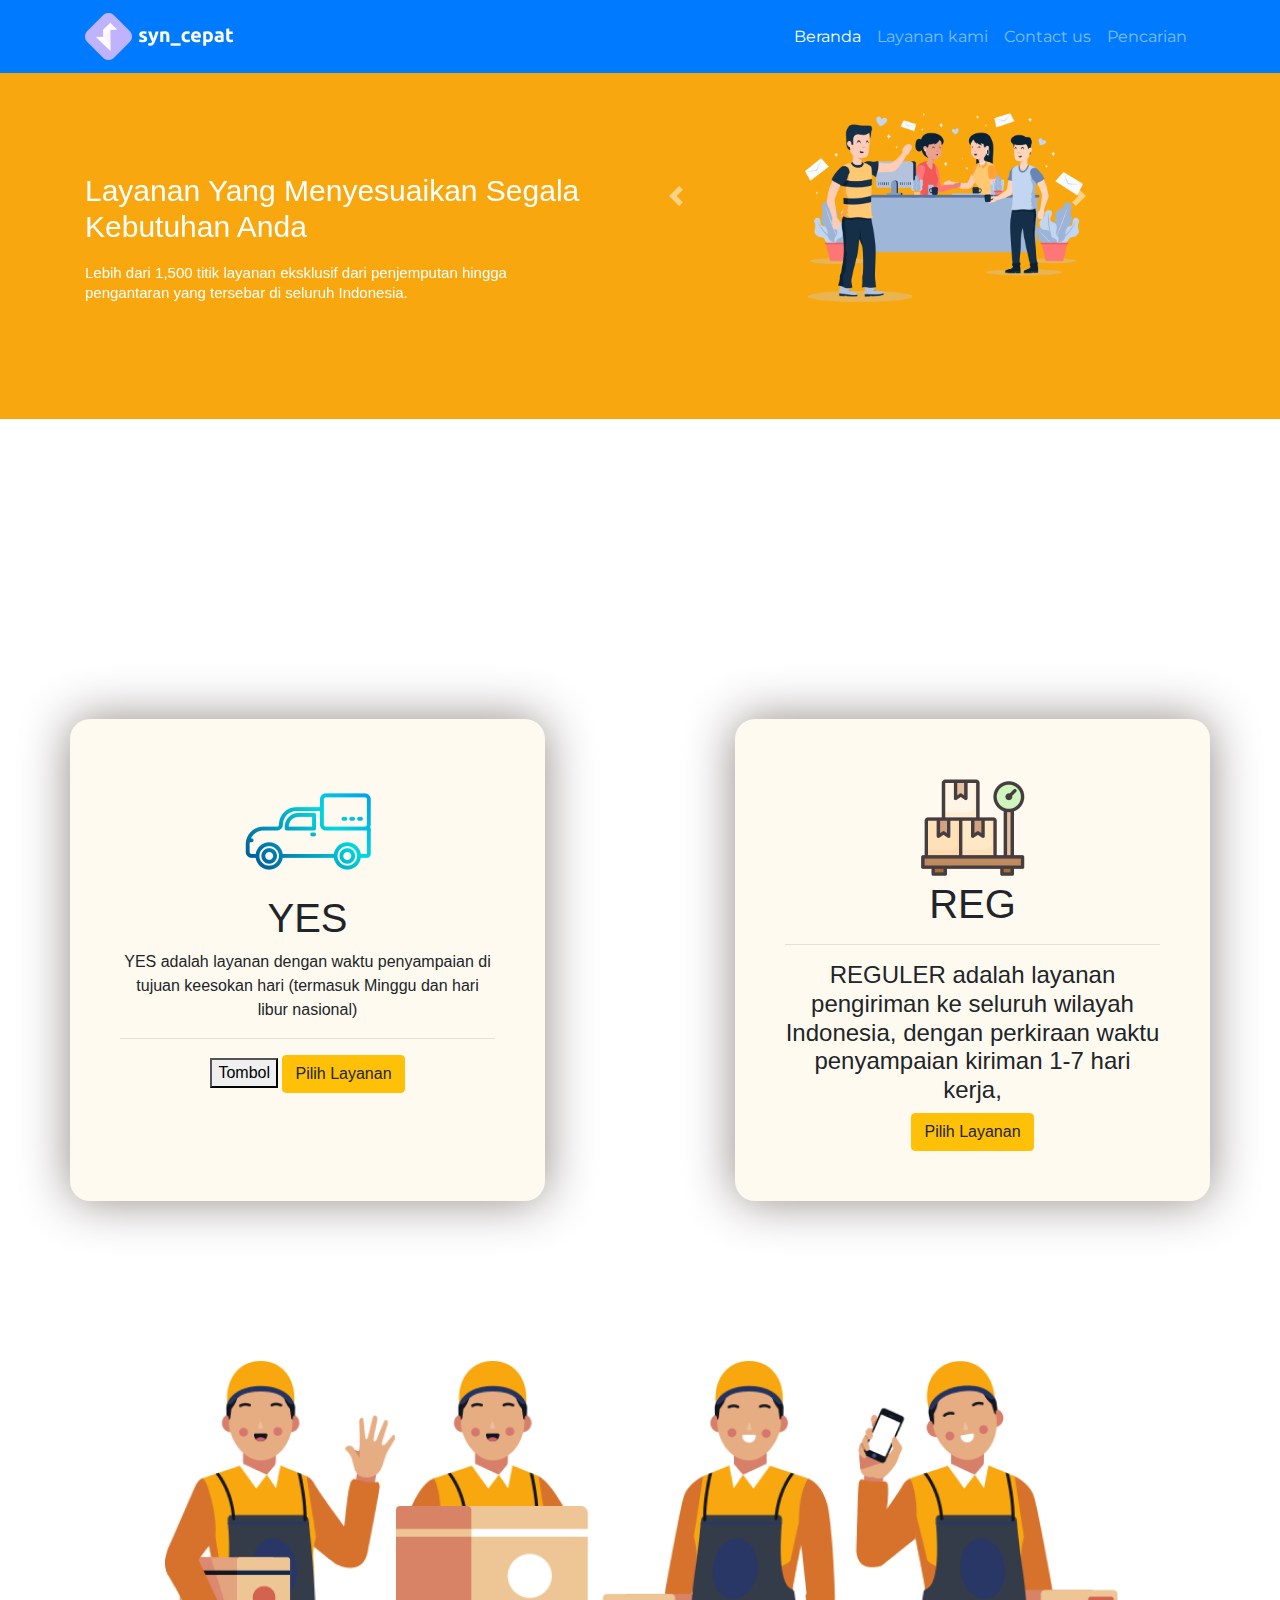
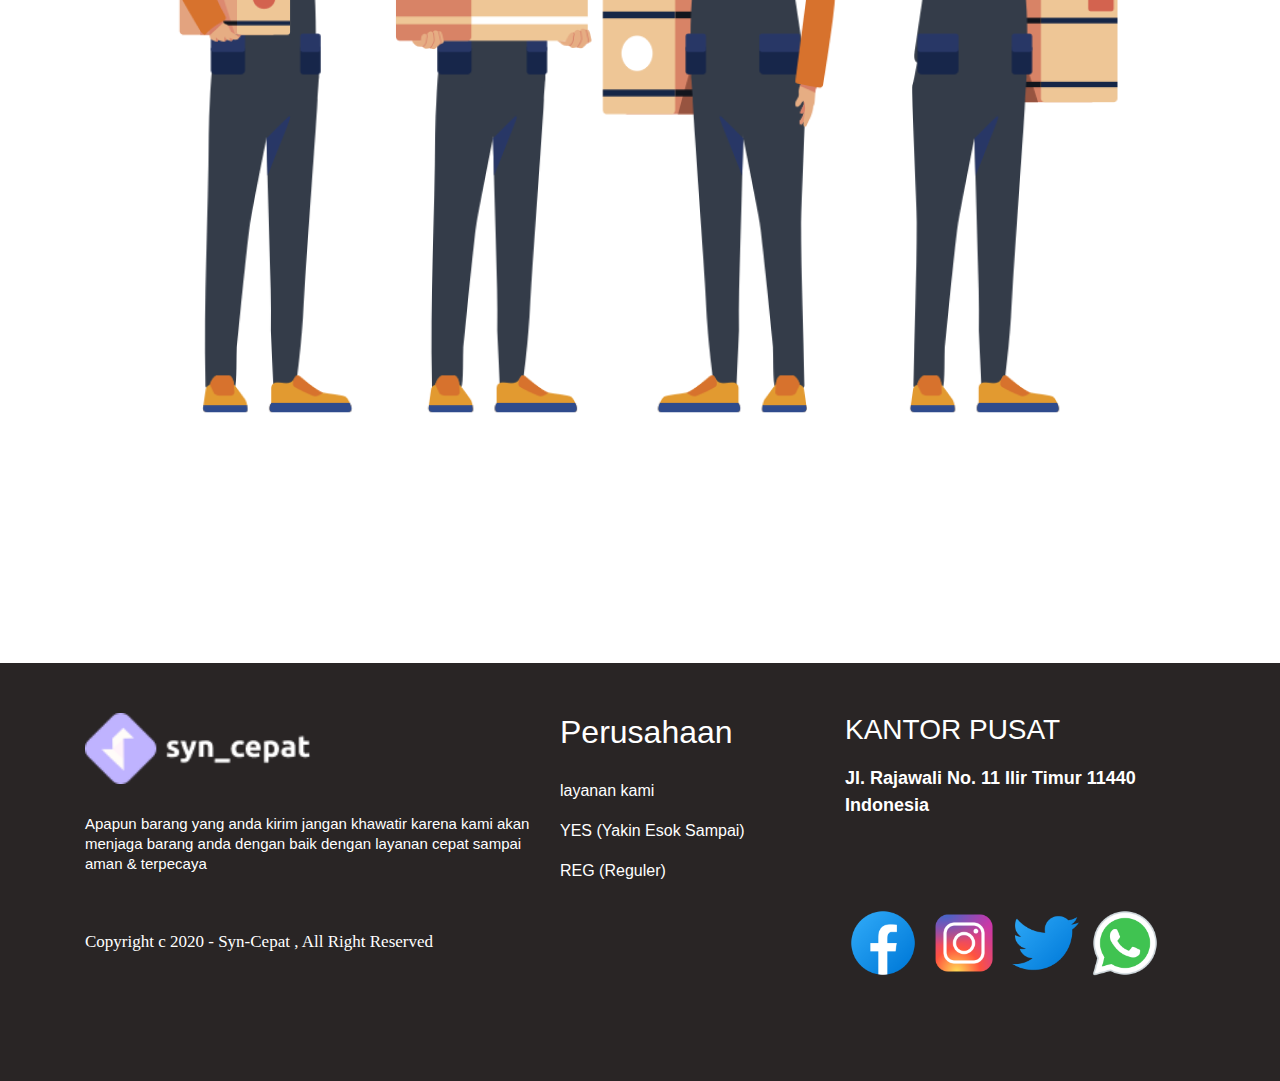
<file: layanan.html>
<!DOCTYPE html>
<html lang="en">
<head>
    <meta charset="UTF-8">
    <meta name="viewport" content="width=device-width, initial-scale=1.0">
    <title></title>


    <!-- fonts -->
    <link href="https://fonts.googleapis.com/css2?family=Montserrat&family=Raleway&display=swap" rel="stylesheet">

 <!-- Bootstrap CSS -->
 <link rel="stylesheet" href="./css/bootstrap.css">
 <!-- my css -->
 <link rel="stylesheet" href="./css/style.css">
 <link rel="stylesheet" href="./css/mobile.css">

</head>
<body>
   <!-- header -->
   <section id="headerlayanan">
    <div class="row ">
      <div class="col">
        <nav class="navbar navbar-expand-lg navbar-dark bg-primary">
          <class class="container">
            <a class="navbar-brand" href="#"><img src="/Assets/logo/logo syn cepat.png" alt="" class="src"></a>

            <button class="navbar-toggler" type="button" data-toggle="collapse" data-target="#navbarNavAltMarkup"
              aria-controls="navbarNavAltMarkup" aria-expanded="false" aria-label="Toggle navigation">
              <span class="navbar-toggler-icon"></span>
            </button>
            <div class="collapse navbar-collapse" id="navbarNavAltMarkup">
              <div class="navbar-nav ml-auto">
                <a class="nav-link active" href="index.html">Beranda <span class="sr-only">(current)</span></a>
                <a class="nav-link" href="./layanan.html">Layanan kami</a>
                <a class="nav-link" href="#">Contact us</a>
                <a class="nav-link" href="#">Pencarian</a>
              </div>
            </div>
          </class>
        </nav>
      </div>
    </div>
  </section>
  <!-- tutup header -->

  <!-- banner -->
  <section id="bannerlayanan">
    <div class="container">
      <div class="row ">
        <div class="col-lg-6 kirimbarang">

          <div id="carouselExampleInterval" class="carousel slide" data-ride="carousel">
            <div class="carousel-inner">
              <class class="carousel-item active" data-interval="10000">

                <h1 class="kirimm">Layanan Yang Menyesuaikan Segala Kebutuhan Anda</h1>
                <p class="kirim-p"> Lebih dari 1,500 titik layanan eksklusif dari penjemputan hingga pengantaran yang tersebar 
                  di seluruh Indonesia. </p>
              </class>
            </div>
          </div>
        </div>

        <div class="col-lg-5 tanpa">
          <a class="carousel-control-prev" href="#carouselExampleInterval" role="button" data-slide="prev">
            <span class="carousel-control-prev-icon" aria-hidden="true"></span>
            <span class="sr-only">Previous</span>
          </a>
          <a class="carousel-control-next" href="#carouselExampleInterval" role="button" data-slide="next">
            <span class="carousel-control-next-icon" aria-hidden="true"></span>
            <span class="sr-only">Next</span>
          </a>
          <img class="img-banner" src="./Assets//img/o-service.png" alt="img.banner">
        </div>
      </div>
      </class>
    </div>
    </div>
    </div>




   



  </section>
<!-- tutupbenner -->


<!-- YES -->
<section id="rating">
  <div class="container">
      
       
       <div class="row justify-content-between">


      <div class="col-lg-5 bg-rating text-center">
        
        <img class="img-Mobil" src="./Assets/visual/pickup-car 1 (1).png" alt="img.mobil">
       <h1>YES</h1>
       <h>YES adalah layanan dengan waktu penyampaian di tujuan keesokan hari (termasuk Minggu dan hari libur nasional)</h>
        <hr>
        <a href="./YES.html"><button>Tombol</button></a>
        <button type="button" class="btn btn-warning">Pilih Layanan</button>

        <P></P>
      </div>



      <div class="col-lg-5 bg-rating text-center">
        
        <img class="img-REG" src="./Assets/visual/packet 1.png" alt="img.REG">
        <h1>REG</h1>
        <hr>
        <H4>REGULER adalah layanan pengiriman ke seluruh wilayah Indonesia, dengan perkiraan waktu penyampaian kiriman 1-7 hari kerja,</H4>
        <button type="button" class="btn btn-warning">Pilih Layanan</button>
      </div>
    </div>
    </div>

   
  </div>
</section>

<!-- TUTUP YES -->


<!-- GAMBAR HAY -->
<Section id ="gambarhay">
  <div class="container">
    <div class="row">
      <div class="col-lg-10">
        <img src="./Assets/visual/bg4 2.png" alt="gambarhay" class="gambarhay">
      </div>
    </div>
  </div>

</Section>
<!-- tutup GAMBARHAY -->

<!-- FOOTER -->
<section id="bawah">
  <div class="container">
    <div class="row">
      <div class="col-lg-5 tittle">

        <img class="img-logo" alt="img-logo" src="./Assets/logo/logo syn cepat.png">
        <h5>Apapun barang yang anda kirim jangan khawatir karena kami akan menjaga barang anda dengan baik dengan
          layanan cepat sampai aman & terpecaya</h5>
        <p class="copy">Copyright c 2020 - Syn-Cepat , All Right Reserved</p>
      </div>
      <div class="col-lg-3 Perusahaan">
        <h2 class="title">Perusahaan</h2>
        <p class="tulisan">layanan kami</p>
        <p class="tulisan1">YES (Yakin Esok Sampai)</p>
        <p class="tulisan2">REG (Reguler)</p>


      </div>

      <div class="col-lg-4 kantor ">
        <h3 class="office">KANTOR PUSAT</h3>
        <p class="jalan">
          Jl. Rajawali No. 11 Ilir Timur 11440 Indonesia</p>

        <img src="./Assets/logo/icons8-facebook-240.png" alt="img-fb" class="img-fb">
        <img src="./Assets/logo//icons8-instagram-240.png" alt="img-ig" class="img-ig">
        <img src="./Assets/logo/icons8-twitter-240.png" alt="img-tw" class="img-tw">
        <img src="./Assets/logo/icons8-whatsapp-480.png" alt="img-wa" class="img-wa">

      </div>
    </div>
  </div>
</section>
<!-- TUTUP FOOTER -->


    <!-- js -->

    <script src="/js/jquery-min.js"></script>
    <script src="./js/popper.min.js"></script>
    <script src="./js/bootstrap.js"></script>


</body>
</html>
</file>
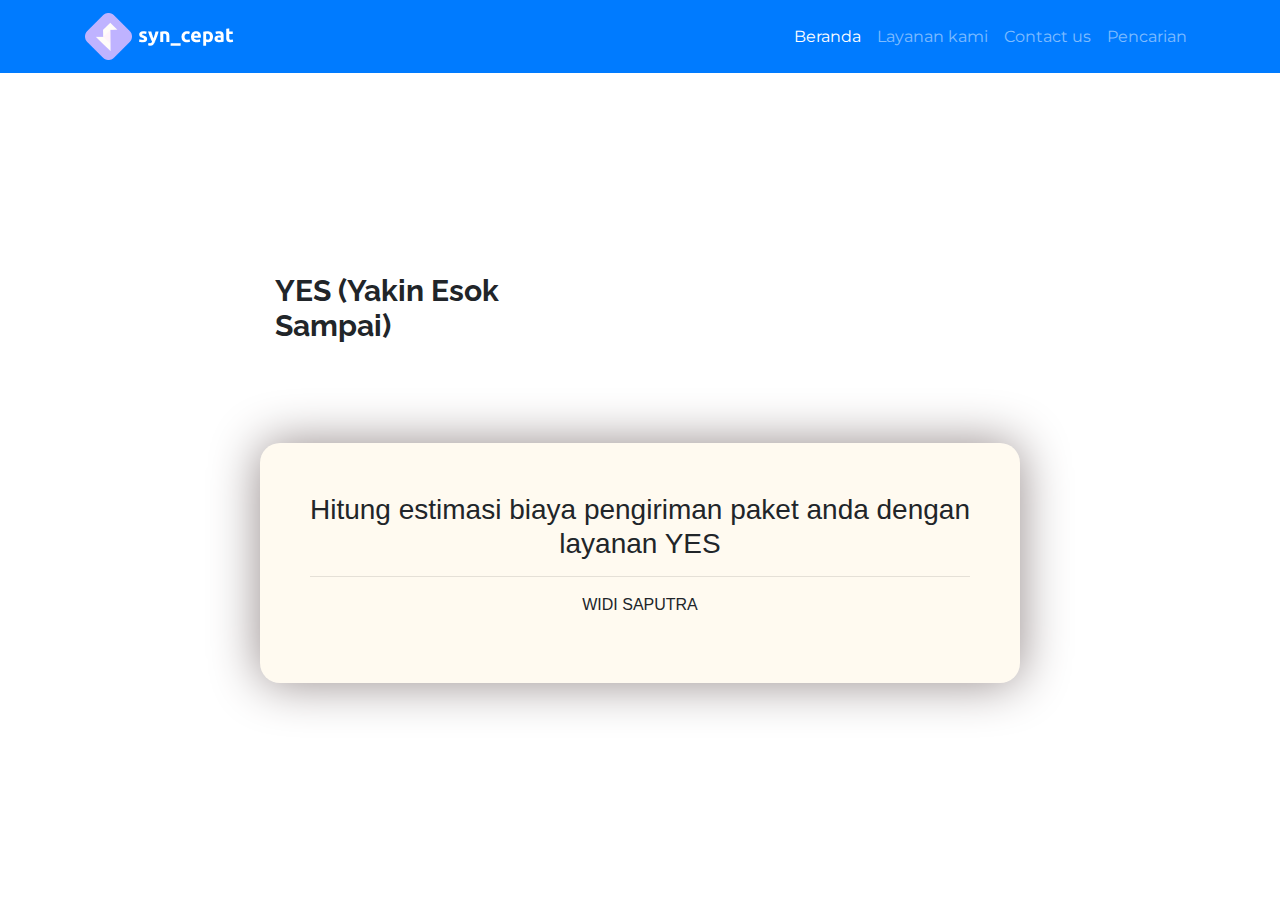
<file: YES.html>
<!DOCTYPE html>
<html lang="en">
<head>
    <meta charset="UTF-8">
    <meta name="viewport" content="width=device-width, initial-scale=1.0">
    <title></title>

    <!-- fonts -->
    <link href="https://fonts.googleapis.com/css2?family=Montserrat&family=Raleway&display=swap" rel="stylesheet">

 <!-- Bootstrap CSS -->
 <link rel="stylesheet" href="./css/bootstrap.css">
 <!-- my css -->
 <link rel="stylesheet" href="./css/style.css">
 <link rel="stylesheet" href="./css/mobile.css">

</head>
<body>
    
    <section id="headerlayanan">
        <div class="row ">
          <div class="col">
            <nav class="navbar navbar-expand-lg navbar-dark bg-primary">
              <class class="container">
                <a class="navbar-brand" href="#"><img src="/Assets/logo/logo syn cepat.png" alt="" class="src"></a>
    
                <button class="navbar-toggler" type="button" data-toggle="collapse" data-target="#navbarNavAltMarkup"
                  aria-controls="navbarNavAltMarkup" aria-expanded="false" aria-label="Toggle navigation">
                  <span class="navbar-toggler-icon"></span>
                </button>
                <div class="collapse navbar-collapse" id="navbarNavAltMarkup">
                  <div class="navbar-nav ml-auto">
                    <a class="nav-link active" href="index.html">Beranda <span class="sr-only">(current)</span></a>
                    <a class="nav-link" href="./layanan.html">Layanan kami</a>
                    <a class="nav-link" href="#">Contact us</a>
                    <a class="nav-link" href="#">Pencarian</a>
                  </div>
                </div>
              </class>
            </nav>
          </div>
        </div>
      </section>


      <section id="rating">
        <div class="container">
         <div class="row justify-content-center">
             <div class="col-lg-8">
              <p class="apa">YES (Yakin Esok Sampai) </p>   
             </div>
            </div>
             <div class="row justify-content-center">
              <div class="col-lg-8 bg-rating text-center">
              <h3>Hitung estimasi biaya pengiriman  paket anda 
                dengan layanan YES</h3>
              
              <hr>
              <P>WIDI SAPUTRA</P>
            </div>
            </div>
            </div>
           
          </div>
          </div>
    
         
        </div>
      </section>

  <!-- Optional JavaScript -->
  <!-- jQuery first, then Popper.js, then Bootstrap JS -->
  <script src="/js/jquery-min.js"></script>
  <script src="./js/popper.min.js"></script>
  <script src="./js/bootstrap.js"></script>

</body>
</html>
</file>
<file: css/style.css>
@media (min-width: 992px) { 


#banner {
    background-color: #0000FF ;
    color: cornsilk;
    width: 100%;
    height: auto;
    margin-bottom: 100px;
}

#header .navbar{
background-color: #0000FF ;

}

#header .nav-link{
    font-family: 'Montserrat';
}
#banner h1{
    font-weight: bold;
    font-size: 35px;
    font-family: 'raleway';

}
#banner p{
    font-weight: lighter;
    font-size: 35px;
    font-family: 'raleway';

}

#banner .img-banner{
    width: 428px;
    height: auto;
    padding-left: 150px;
    padding-top: 40px;
}

#banner .visual-1{
    width: 100%;
    height: auto;
    margin-top: 100px;
}
#banner .kirimm{
    padding-top: 100px;
}
#banner .kirim-p{
    padding-top: 10px;
    width: 442px;
    height: auto;
    font-style: normal;
    font-weight: 500;
    font-size: 15px;
    line-height: 20px;
}

#ongkir .img-resi{
    width: 339px;
    height: auto;
}

#ongkir .bg-ongkir{
    padding : 50px ;
    width: 100%;
    height: auto;
    background : floralwhite ;
    box-shadow: 0 0 50px rgb(148, 137, 137);
    border-radius: 20px;
}

#ongkir .btn-warning{
    width: ;
    height: ;
    
}
#kenapa .img-keluarga{

    width: 478.57px;
    height: auto;
    left: 119px;
    top: 1542px;
    
}
#kenapa h1{
    padding-top: 50px;
    width: 572.36px;
    height: auto;
    left: 756.09px;
    top: 1613.07px;
    
}
#kenapa p1{
width: 572.36px;
height: auto;
left: 756.09px;
top: 1613.07px;

}

#kenapa {
    margin-top: 200px;
    width: 100%;
    height: auto;
    background: #F2F1F1; 
   
}
#timbangan .img-timbangan{

    width: 478.57px;
    height: auto;
    left: 119px;
    top: 1542px;
}
#timbangan {
    margin-top: 200px;
    width: 100%;
    height: auto;
    background: #F2F1F1; 
    
    
}
#timbangan p1 {
    width: 572.36px;
    height: auto;
    
    
    }

#pengiriman .img-pengiriman{

    width: 478.57px;
    height: auto;
    left: 119px;
    top: 1542px;
}
#pengiriman {
    margin-top: 200px;
    width: 100%;
    height: auto;
    background: #F2F1F1; 
    
}


#ekspedisi {
    margin-top: 200px;
    background-image: url(../Assets/img/ekspedisi.jpeg);
    height: 600px;
    width: auto;
}
#ekspedisi h1 {
    
padding-top: 130px;
 color: white;
 width: 704px;
 height: auto;


}
#ekspedisi .btn-light{
    background: linear-gradient(89.42deg, #6C85C9 2.64%, #82D0E5 44.77%);
    : ;
    width: 275.39px;
    height: au;
}
#rating {
    padding-top: 200px;
}
#rating .bg-rating{
    padding : 50px ;
    width: 261.83px;
    height: auto;
    background : floralwhite ;
    box-shadow: 0 0 50px rgb(148, 137, 137);
    border-radius: 20px;
}

#rating .apa{
width: 251px;
height: auto;

font-family: Raleway;
font-style: normal;
font-weight: bold;
font-size: 30px;
line-height: 35px;
margin-bottom: 100px;



}

#bawah {
    margin-top: 250px;
    padding-top: 50px;
    padding-bottom: 100px;
    background-color:  #292525;
    
}

#bawah .img-logo{
    width: 250px;
    height: auto;
}

    
#bawah h5{
    padding-top: 30px;
    color: white;
    font-style: normal;
font-weight: 300;
font-size: 15px;
line-height: 20px;
}

#bawah .title{
color: white;
width: 153.56px;
height: auto; 
}
#bawah .copy{ 
padding-top: 50px;
width: 506.37px;
height: auto;
font-family: Roboto;
font-style: normal;
font-weight: 300;
font-size: 17px;
line-height: 20px;
color: #FFFFFF;

}

#bawah .tulisan{
padding-top: 20px ;
color: white;
width: 252.55px;
height: auto;
}

#bawah .tulisan1{
    width: 252.55px;
    height: auto;
    color: white;
}
   
   
#bawah .tulisan2{
    width: 252.55px;
    height: auto;
    color: white;
   }
   #bawah .office{
       color: white;
   }
   #bawah .jalan{
       padding-top: 10px;
       color: white;
       font-weight: bold;
       font-style: normal;
       font-size: 18px;
   }
   #bawah .img-fb{
       padding-top: 70px;
       width: 76.15px;
       height: auto;
   }
   #bawah .img-ig{
    padding-top: 70px;
    width: 76.15px;
    height: auto;}

    #bawah .img-tw{
        padding-top: 70px;
        width: 76.15px;
        height: auto;}

        #bawah .img-wa{
            padding-top: 70px;
            width: 76.15px;
            height: auto;}

#headerlayanan{
    background-color:#F8A70F ;
}

#bannerlayanan{
    background-color: #F8A70F;
    width: 100%;
    height: auto;
    padding-bottom: 100px;
    margin-bottom: 100px;}
    

#bannerlayanan .img-banner{ 
    width: 428px;
    height: auto;
    padding-left: 150px;
    padding-top: 40px;


}
#bannerlayanan  h1{
    width: 505px;
    height: auto;
    font-size: 30px;
    font-style: normal;
    color: white;  
padding-top: 100px;
}

#bannerlayanan  .kirim-p{
    padding-top: 10px;
    width: 442px;
    height: auto;
    font-style: normal;
    font-weight: 500;
    font-size: 15px;
    line-height: 20px;
    color: white;
}


#headerlayanan .nav-link{
    font-family: 'Montserrat';
}
#ratinglayanan .h4{
width: 271.94px;
height: auto;
font-family: Ubuntu;
font-style: normal;
font-weight: bold;
font-size: 10px;
line-height: 14px;
text-align: center;

color: #666666;

}

#gambarhay {
    margin-top: 160px;
    margin-left: 150px;
}
</file>
<file: css/mobile.css>
@media (max-width: 992px) { 


    #banner {
        background-color: lightseagreen;
        color: cornsilk;
        width: 100%;
        height: auto;
    }
    
    #header .nav-link{
        font-family: 'Montserrat';
    }
    #banner h1{
        font-weight: bold;
        font-size: 35px;
        font-family: 'raleway';
    
    }
    #banner p{
        font-weight: lighter;
        font-size: 35px;
        font-family: 'raleway';
    
    }
    
    #banner .img-banner{
        width: 420px;
        height: 393px;
    }
    
    #banner .visual-1{
        width: 100%;
        height: auto;
    }
    
    #ongkir .img-resi{
        width: 339px;
        height: auto;
    }
    
    #ongkir .bg-ongkir{
        padding : 50px ;
        width: 100%;
        height: auto;
        background : floralwhite ;
        box-shadow: 0 0 50px rgb(148, 137, 137);
        border-radius: 20px;
    }
    
    #ongkir .btn-warning:hover {
        background-color: white;
      }
       
     #kenapa .button-layanan:hover {
         background-color: yellow;

    
         
     }



     
    }
</file>
